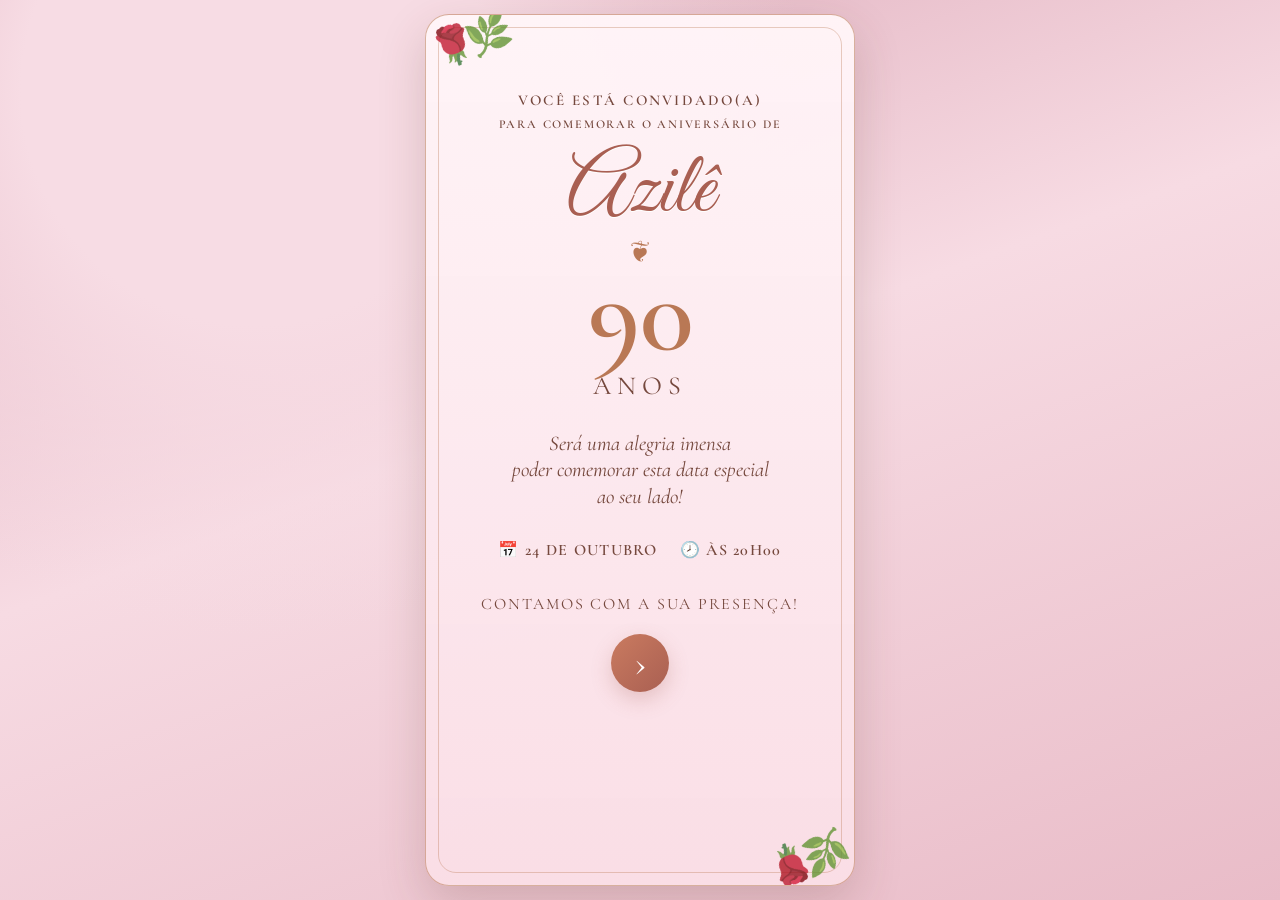
<file: index.html>
<!doctype html>
<html lang="pt-BR">
<head>
<meta charset="utf-8"><meta name="viewport" content="width=device-width,initial-scale=1,viewport-fit=cover">
<title>Azilê • 90 anos</title><meta name="theme-color" content="#efc5d1"><link rel="stylesheet" href="style.css">
</head>
<body>
<main class="app-shell">
<section class="screen active" id="capa">
  <div class="invite-card hero-card">
    <div class="floral floral-tl">🌹🌿</div><div class="floral floral-br">🌿🌹</div>
    <p class="eyebrow">VOCÊ ESTÁ CONVIDADO(A)</p>
    <p class="eyebrow small">PARA COMEMORAR O ANIVERSÁRIO DE</p>
    <h1 class="script name">Azilê</h1>
    <div class="ornament">❦</div>
    <div class="age">90</div><div class="years">ANOS</div>
    <p class="message">Será uma alegria imensa<br>poder comemorar esta data especial<br>ao seu lado!</p>
    <div class="event-row"><span>📅 24 DE OUTUBRO</span><span>🕗 ÀS 20H00</span></div>
    <p class="presence">CONTAMOS COM A SUA PRESENÇA!</p>
    <button class="round-next" data-go="menu" aria-label="Entrar no convite">›</button>
  </div>
</section>
<section class="screen" id="menu">
  <div class="invite-card menu-card">
    <div class="floral floral-tl">🌹🌿</div><div class="floral floral-br">🌿🌹</div>
    <button class="menu-item" data-go="rsvp"><span class="menu-icon">🗓️</span><h2 class="script">Confirmar Presença</h2><p>Sua presença torna este momento ainda mais especial!</p></button>
    <button class="menu-item" data-go="local"><span class="menu-icon">📍</span><h2 class="script">Localização</h2><p>Clique aqui para ver como chegar.</p></button>
    <button class="menu-item" data-go="presentes"><span class="menu-icon">🎁</span><h2 class="script">Lista de Presentes</h2><p>Seu carinho já é o melhor presente.</p></button>
    <button class="menu-item" data-go="manual"><span class="menu-icon">💌</span><h2 class="script">Manual dos Convidados</h2><p>Informações importantes sobre o grande dia.</p></button>
    <button class="home-btn" data-go="capa">⌂</button>
  </div>
</section>
<section class="screen" id="rsvp"><div class="invite-card content-card">
  <div class="floral floral-tl">🌹🌿</div><h2 class="script page-title">Confirmar Presença</h2>
  <p class="lead">Sua presença torna este momento ainda mais especial.</p>
  <form id="rsvpForm" class="form-stack">
    <label>Nome<input id="nome" autocomplete="name" required placeholder="Seu nome"></label>
    <label>Acompanhantes<select id="acompanhantes"><option value="0">0 acompanhantes</option><option value="1">1 acompanhante</option><option value="2">2 acompanhantes</option><option value="3">3 acompanhantes</option><option value="4">4 acompanhantes</option></select></label>
    <label>Telefone <small>(opcional)</small><input id="telefone" type="tel" autocomplete="tel" placeholder="(41) 99999-9999"></label>
    <label>Recado <small>(opcional)</small><textarea id="mensagem" placeholder="Deixe uma mensagem"></textarea></label>
    <button class="primary" id="submitBtn">Confirmar presença</button>
  </form><p id="rsvpStatus" class="status hidden"></p>
  <nav class="bottom-nav"><button data-go="menu">‹ Voltar</button><button data-go="capa">⌂ Início</button></nav>
</div></section>
<section class="screen" id="local"><div class="invite-card content-card">
  <div class="floral floral-tl">🌹🌿</div><h2 class="script page-title">Localização</h2><div class="big-icon">📍</div>
  <h3>Chácara da Estiva</h3><p class="lead">R. Paulo Cioarla - Serraria da Rocha<br>Paranaguá - PR, 83206-392</p>
  <a class="primary link-btn" target="_blank" rel="noopener" href="https://www.google.com/maps/search/?api=1&query=Ch%C3%A1cara%20da%20Estiva%2C%20R.%20Paulo%20Cioarla%2C%20Serraria%20da%20Rocha%2C%20Paranagu%C3%A1%20-%20PR%2C%2083206-392">Abrir no Google Maps</a>
  <nav class="bottom-nav"><button data-go="menu">‹ Voltar</button><button data-go="capa">⌂ Início</button></nav>
</div></section>
<section class="screen" id="presentes"><div class="invite-card content-card">
  <div class="floral floral-tl">🌹🌿</div><h2 class="script page-title">Lista de Presentes</h2><div class="big-icon">🎁</div>
  <ul class="gift-list"><li>Blusas Regata G</li><li>Bermuda GG</li><li>Maiô Preto GG</li><li>Chinelo 37</li><li>Sandália 37</li><li>Perfume</li><li>Creme</li><li>Body splash</li><li>Calcinha</li><li>Sutiã</li><li>Meias antiderrapante</li><li>Rádio (pequeno)</li></ul>
  <nav class="bottom-nav"><button data-go="menu">‹ Voltar</button><button data-go="capa">⌂ Início</button></nav>
</div></section>
<section class="screen" id="manual"><div class="invite-card content-card">
  <div class="floral floral-tl">🌹🌿</div><h2 class="script page-title">Manual dos Convidados</h2><p class="lead">Para que tudo aconteça da melhor forma, contamos com você!</p>
  <ul class="manual-list"><li>🗓️ <span>Confirme sua presença</span></li><li>🕗 <span>Seja pontual</span></li><li>🚫 <span>Convidado não convida</span></li><li>📷 <span>Não atrapalhe o fotógrafo</span></li><li>💬 <span>Não faça comentários negativos</span></li><li>🎁 <span>Não leve itens da decoração</span></li><li>📸 <span>Aproveite bastante e tire fotos</span></li></ul>
  <nav class="bottom-nav"><button data-go="menu">‹ Voltar</button><button data-go="capa">⌂ Início</button></nav>
</div></section>
</main>
<script src="app.js"></script>
</body></html>
</file>
<file: style.css>
@import url('https://fonts.googleapis.com/css2?family=Cormorant+Garamond:wght@400;500;600&family=Great+Vibes&display=swap');
:root{--pink:#efc5d1;--light:#fbe9ee;--rose:#c97d78;--gold:#b97855;--dark:#75483d;--line:#d99b86;--white:#fffafc}
*{box-sizing:border-box}html{min-height:100%;background:#e5b4c1}body{margin:0;min-height:100vh;font-family:'Cormorant Garamond',serif;color:var(--dark);background:radial-gradient(circle at 20% 10%,#f7dce4 0 18%,transparent 42%),linear-gradient(160deg,#dca8b7,#f7dbe3 45%,#e9bcc8);padding:14px}
button,input,select,textarea{font:inherit}.app-shell{width:min(100%,430px);margin:auto;min-height:calc(100vh - 28px)}.screen{display:none;animation:fade .35s ease}.screen.active{display:block}@keyframes fade{from{opacity:0;transform:translateY(8px)}to{opacity:1;transform:none}}
.invite-card{position:relative;overflow:hidden;background:linear-gradient(180deg,rgba(255,245,248,.96),rgba(250,222,230,.98));border:1px solid rgba(185,120,85,.55);border-radius:24px;box-shadow:0 18px 48px rgba(92,49,41,.2);padding:34px 24px;min-height:calc(100vh - 28px);text-align:center}.invite-card:before{content:'';position:absolute;inset:12px;border:1px solid rgba(185,120,85,.35);border-radius:18px;pointer-events:none}.floral{position:absolute;font-size:38px;filter:saturate(.8);opacity:.8;letter-spacing:-10px}.floral-tl{top:4px;left:3px;transform:rotate(-18deg)}.floral-br{bottom:7px;right:4px;transform:rotate(162deg)}
.eyebrow{margin:42px 0 8px;letter-spacing:.15em;font-weight:600;font-size:15px}.eyebrow.small{margin-top:0;font-size:12px}.script{font-family:'Great Vibes',cursive;font-weight:400}.name{font-size:86px;line-height:.9;margin:22px 0 4px;color:#a95f52;text-shadow:0 1px 0 #fff}.ornament{font-size:28px;color:var(--gold)}.age{font-size:112px;line-height:.82;color:var(--gold);font-weight:600}.years{letter-spacing:.24em;font-size:26px;margin-top:10px}.message{font-size:21px;font-style:italic;line-height:1.25;margin:30px 0}.event-row{display:flex;justify-content:center;gap:22px;flex-wrap:wrap;font-weight:600;letter-spacing:.08em}.presence{margin:34px 0 20px;letter-spacing:.12em}.round-next,.home-btn{border:0;background:linear-gradient(135deg,#ca7b60,#a95f52);color:#fff;width:58px;height:58px;border-radius:50%;font-size:42px;line-height:1;box-shadow:0 8px 20px rgba(169,95,82,.25);cursor:pointer}.home-btn{font-size:30px;margin-top:20px}
.menu-card{padding-top:30px}.menu-item{display:block;width:100%;border:0;border-bottom:1px solid rgba(185,120,85,.35);background:transparent;color:inherit;padding:19px 8px;cursor:pointer}.menu-item:last-of-type{border-bottom:0}.menu-icon{font-size:29px}.menu-item h2{font-size:46px;margin:3px 0 2px;color:#96584d}.menu-item p{margin:0;font-size:16px;letter-spacing:.03em}
.content-card{padding-top:48px}.page-title{font-size:58px;line-height:1;margin:20px 0 8px;color:#96584d}.lead{font-size:19px;line-height:1.35}.big-icon{font-size:48px;margin:20px 0}h3{font-size:26px;margin-bottom:6px}.form-stack{display:grid;gap:14px;text-align:left;margin:24px 0}.form-stack label{font-size:15px;font-weight:600;letter-spacing:.03em}.form-stack small{font-weight:400}.form-stack input,.form-stack select,.form-stack textarea{width:100%;border:1px solid rgba(185,120,85,.5);border-radius:14px;background:#fffafd;padding:12px 13px;color:var(--dark);margin-top:5px;outline:none}.form-stack textarea{min-height:100px;resize:vertical}.form-stack input:focus,.form-stack select:focus,.form-stack textarea:focus{border-color:var(--gold);box-shadow:0 0 0 3px rgba(185,120,85,.12)}.primary{border:0;border-radius:999px;padding:13px 18px;background:linear-gradient(135deg,#c97965,#a95f52);color:#fff;font-weight:600;letter-spacing:.04em;cursor:pointer;box-shadow:0 8px 18px rgba(169,95,82,.22)}.link-btn{display:inline-flex;text-decoration:none;align-items:center;justify-content:center}.status{padding:12px;border-radius:12px;background:#fff8fa;border:1px solid rgba(185,120,85,.4)}.status.success{background:#f6fff7}.status.error{background:#fff4f4}.hidden{display:none!important}.bottom-nav{display:flex;gap:10px;justify-content:center;margin-top:26px}.bottom-nav button{border:1px solid rgba(185,120,85,.55);background:transparent;color:var(--dark);border-radius:999px;padding:10px 14px;cursor:pointer}
.gift-list{list-style:none;padding:0;margin:22px auto;text-align:left;max-width:280px;font-size:21px;line-height:1.55}.gift-list li:before{content:'♥';color:#c97d78;margin-right:10px}.manual-list{list-style:none;padding:0;margin:28px 0;text-align:left;display:grid;gap:12px}.manual-list li{display:grid;grid-template-columns:38px 1fr;align-items:center;padding:10px 12px;background:rgba(255,255,255,.45);border:1px solid rgba(185,120,85,.25);border-radius:12px;font-size:17px;letter-spacing:.05em}.admin-stats{display:grid;grid-template-columns:repeat(3,1fr);gap:8px;margin:18px 0}.stat{background:rgba(255,255,255,.55);border:1px solid rgba(185,120,85,.35);border-radius:14px;padding:12px 6px}.stat strong{display:block;font-size:28px}.stat span{font-size:11px;text-transform:uppercase;letter-spacing:.06em}.guest-list{display:grid;gap:10px;text-align:left;margin-top:18px}.guest-card{background:rgba(255,255,255,.58);border:1px solid rgba(185,120,85,.3);border-radius:14px;padding:13px}.guest-card h3{font-size:21px;margin:0 0 6px}.guest-card p{margin:3px 0}.admin-actions{display:flex;gap:8px;justify-content:center;flex-wrap:wrap}.secondary{border:1px solid rgba(185,120,85,.55);background:transparent;color:var(--dark);border-radius:999px;padding:10px 14px;cursor:pointer}@media(max-width:380px){.invite-card{padding-left:18px;padding-right:18px}.name{font-size:72px}.age{font-size:98px}.menu-item h2{font-size:40px}.page-title{font-size:50px}}
</file>
